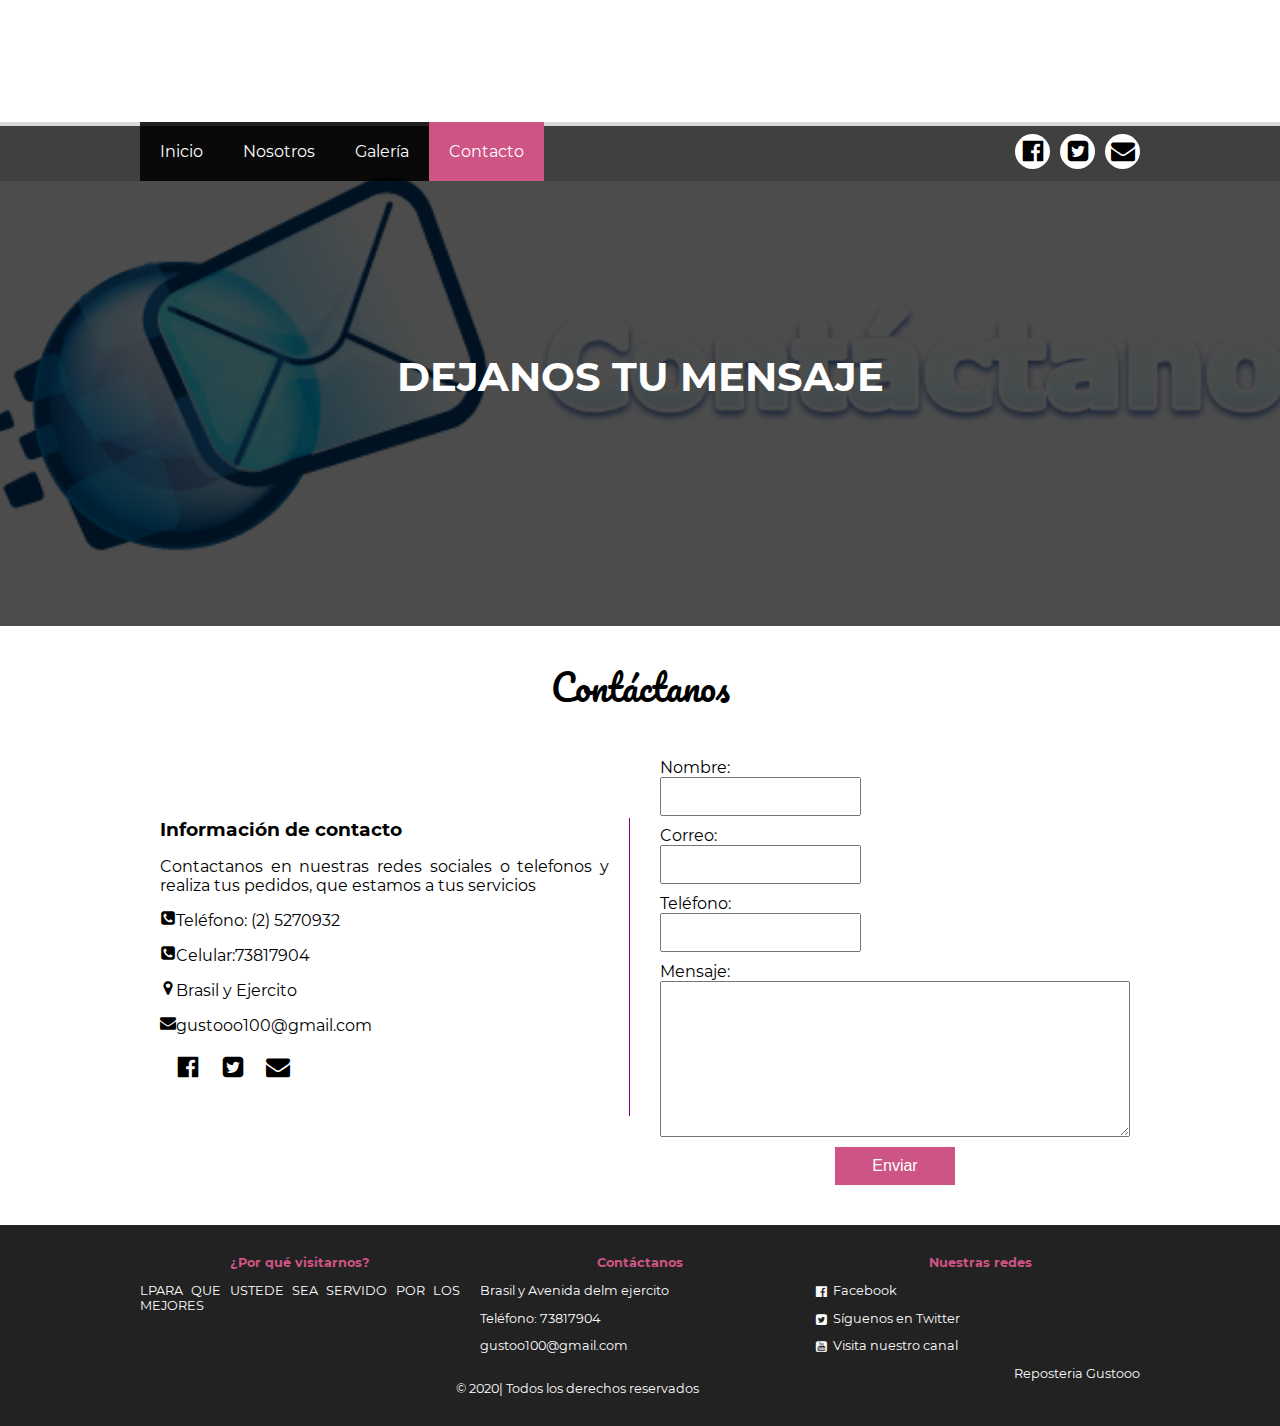
<file: contacto.html>
<!DOCTYPE html>
<html lang="en">
<head>
    <meta charset="UTF-8">
    <title>Contacto |delicias-</title>
    <meta name="viewport" content="width=device-width, user-scalable=yes, initial-scale=1.0, maximum-scale=3.0, minimum-scale=1.0">
    <link rel="stylesheet" href="CSS/estilos.css">
    <link rel="stylesheet" href="CSS/contactos.css">
    <link rel="stylesheet" href="CSS/font.css">
</head>
<body>
   <header class="main-header">
       <div class="container container--flex">
           <div class="logo-container column column--50">
               <h1 class="logo">
                 REPOSTERIA <br>
                 GUSTOO
               </h1>
           </div>
           <div class="main-header__contactInfo column column--50">
               <p class="main-header__contactInfo__phone">
                  <span class="icon-phone">73817904</span> 
               </p>
               <p class="main-header__contactInfo__address">
                  <span class="icon-location">Avenida Del Ejercito y Brasil</span> 
               </p>
           </div>
       </div>
   </header>
   
   <nav class="main-nav">
       <div class="container container--flex">
           <span class="icon-menu" id="btnmenu">
               
           </span>
           <ul class="menu" id="menu">
               <li class="menu__item"><a href="index.html" class="menu__link">Inicio</a></li>
               <li class="menu__item"><a href="nosotros.html" class="menu__link">Nosotros</a></li>
               <li class="menu__item"><a href="galeria.html" class="menu__link ">Galería</a></li>
               <li class="menu__item"><a href="#" class="menu__link menu__link--select">Contacto</a></li>
           </ul>
           <div class="social-icon">
               <a href="" class="social-icon__link"><span class="icon-facebook"></span></a>
               <a href="" class="social-icon__link"><span class="icon-twitter"></span></a>
               <a href="" class="social-icon__link"><span class="icon-mail"></span></a>
           </div>
       </div>
   </nav>
   
   <!--section.banner>img.banner__img+.banner__content-->
   <section class="banner">
       <img src="img/banner-contact.png" alt="" class="banner__img">
       <div class="banner__content">DEJANOS TU MENSAJE</div>
   </section>
   <!--main.main>section.group-->
   <main class="main">
       <!--section.group.contact>h2.group__title+.container.container--flex>.contact-information+form.formulario-->
       <section class="group contact">
           <h2 class="group__title">Contáctanos</h2>
           <div class="container container--flex">
               <div class="contact-information column column--50">
                   <h3 class="column_title">Información de contacto</h3>
                   <p class="column__txt">Contactanos en nuestras redes sociales o telefonos  y realiza tus pedidos, que estamos a tus servicios</p>
                   <p class="column__txt"><span class="icon-phone"></span>Teléfono: (2) 5270932</p>
                   <p class="column__txt"><span class="icon-phone"></span>Celular:73817904</p>
                   <p class="column__txt"><span class="icon-location"></span>Brasil y Ejercito</p>
                   <p class="column__txt"><span class="icon-mail"></span>gustooo100@gmail.com</p>
                   <div class="social-icon">
                       <a href="" class="social-icon__link"><span class="icon-facebook"></span></a>
                       <a href="" class="social-icon__link"><span class="icon-twitter"></span></a>
                       <a href="" class="social-icon__link"><span class="icon-mail"></span></a>
                   </div>
               </div>
               <form action="" method="post" class="formulario column column--50">
                   <!--label.formulario__label+input.formulario__input-txt-->
                   <label for="" class="formulario__label">Nombre: </label>                   
                   <input type="text" class="formulario__input-txt name="nombre"">
                   <label for="" class="formulario__label">Correo: </label>                   
                   <input type="text" class="formulario__input-txt name="correo"">
                   <label for="" class="formulario__label">Teléfono: </label>                   
                   <input type="text" class="formulario__input-txt name="telefono"">
                   <label for="" class="formulario__label">Mensaje: </label>
                   <textarea name="mensaje" id="" cols="30" rows="10" class="formulario__textarea"></textarea>
                   <input type="submit" class="btn formulario__btn" value="Enviar">
               </form>
           </div>
       </section>    
   </main>
   
   <footer class="main-footer">
       <div class="container container--flex">
           <div class="column column-33">
               <h2 class="column column__title">¿Por qué visitarnos?</h2>
               <p class="column__txt">  LPARA QUE USTEDE SEA SERVIDO POR LOS MEJORES</p>
           </div>
           <div class="column column-33">
               <h2 class="column column__title">Contáctanos</h2>
               <p class="column__txt"> Brasil y Avenida delm ejercito
               </p>
               <p class="column__txt">Teléfono: 73817904</p>
               <p class="column__txt">gustoo100@gmail.com</p>
           </div>
           <div class="column column-33">
               <h2 class="column column__title">Nuestras redes</h2>
               <p class="column__txt"><a href="" class="icon-facebook">Facebook</a></p>
               <p class="column__txt"><a href="" class="icon-twitter">Síguenos en Twitter</a></p>
               <p class="column__txt"><a href="" class="icon-youtube">Visita nuestro canal</a></p>
           </div>
           <p class="copy">&copy; 2020| Todos los derechos reservados</p> Reposteria Gustooo
       </div>
   </footer>
   <script src="js/menu.js"></script>
</body>
</html>
</file>
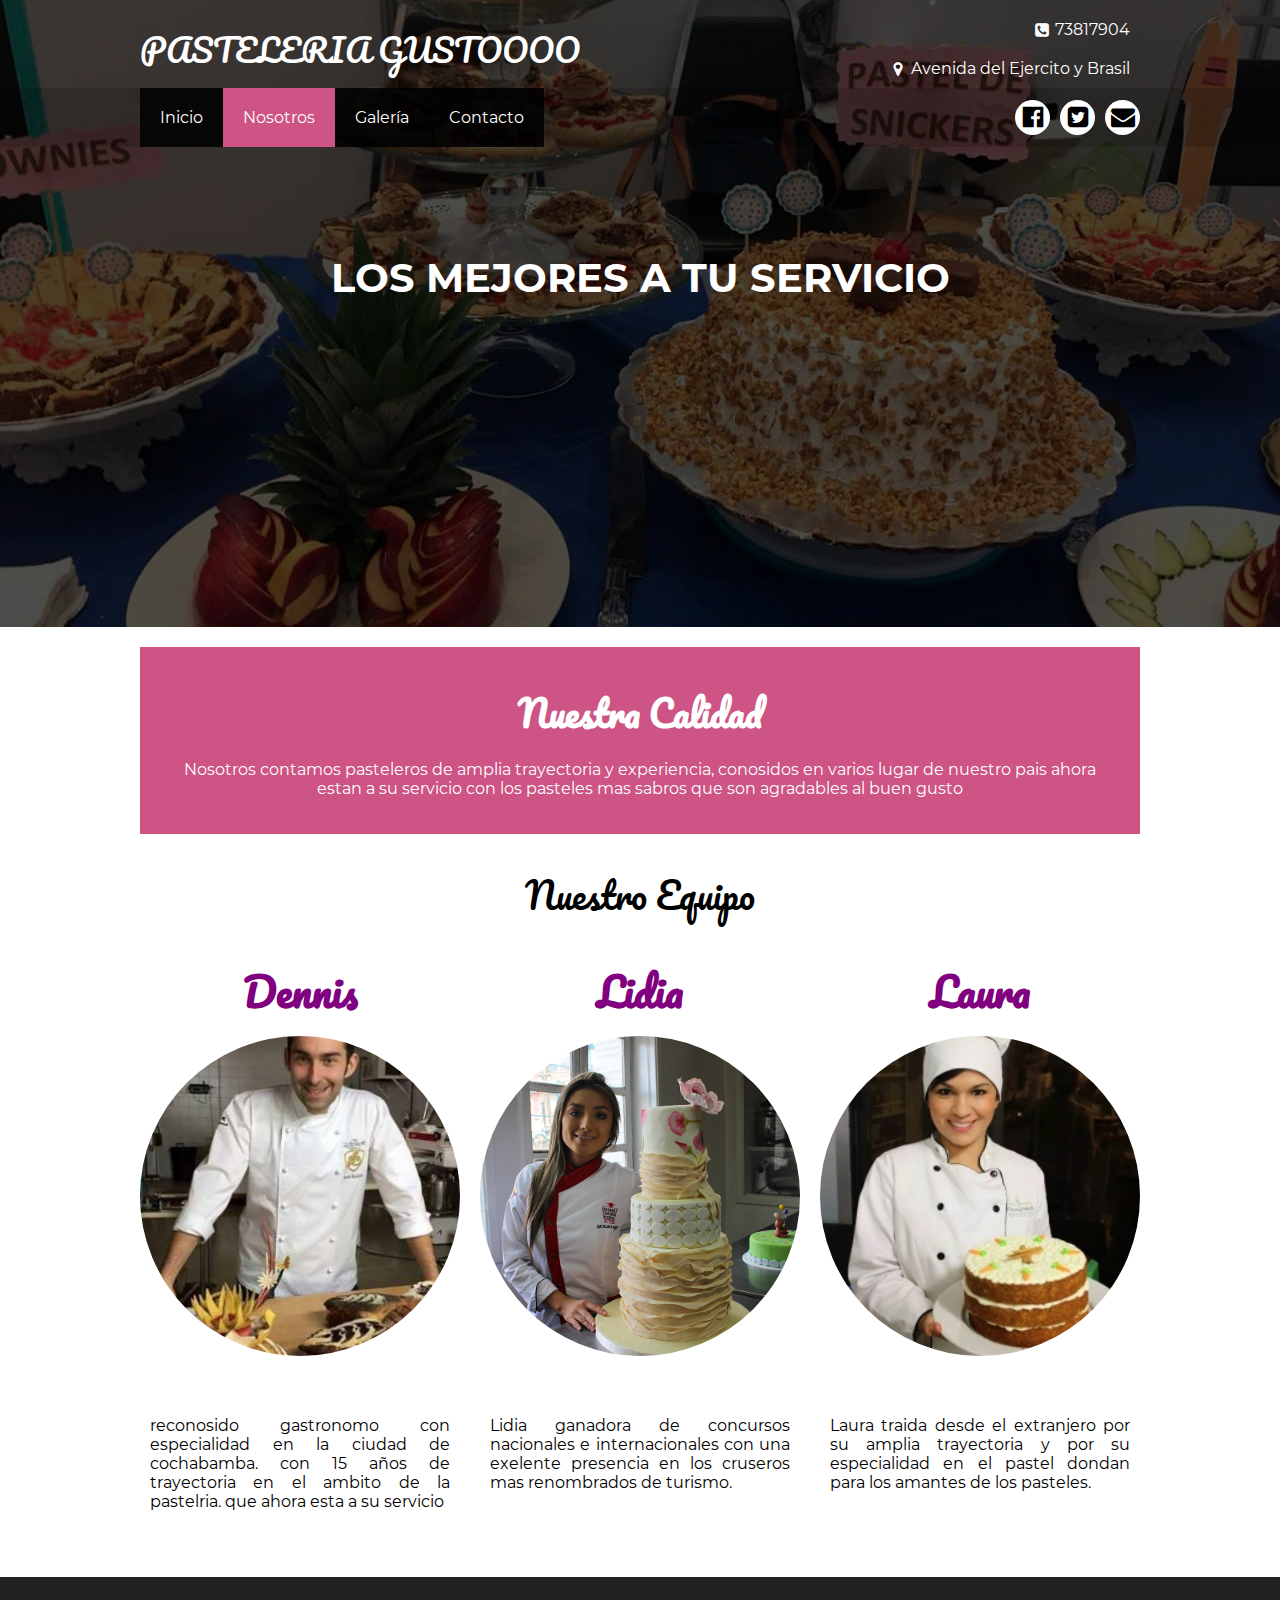
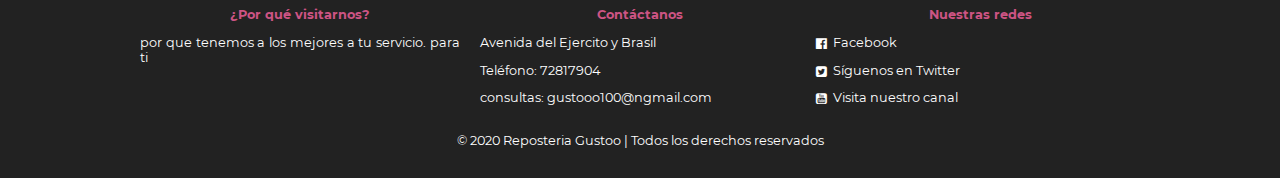
<file: nosotros.html>
<!DOCTYPE html>
<html lang="en">
<head>
    <meta charset="UTF-8">
    <title>Nosotros | Reposteria DELICIAS-</title>
    <meta name="viewport" content="width=device-width, user-scalable=yes, initial-scale=1.0, maximum-scale=3.0, minimum-scale=1.0">
    <link rel="stylesheet" href="CSS/estilos.css">
    <link rel="stylesheet" href="CSS/nosotros.css">
    <link rel="stylesheet" href="CSS/font.css">
</head>
<body>
   <header class="main-header">
       <div class="container container--flex">
           <div class="logo-container column column--50">
               <h1 class="logo">
                   PASTELERIA    GUSTOOOO
               </h1>
           </div>
           <div class="main-header__contactInfo column column--50">
               <p class="main-header__contactInfo__phone">
                  <span class="icon-phone">73817904</span> 
               </p>
               <p class="main-header__contactInfo__address">
                  <span class="icon-location">Avenida del Ejercito y Brasil</span> 
               </p>
           </div>
       </div>
   </header>
   
   <nav class="main-nav">
       <div class="container container--flex">
           <span class="icon-menu" id="btnmenu">
               
           </span>
           <ul class="menu" id="menu">
               <li class="menu__item"><a href="index.html" class="menu__link">Inicio</a></li>
               <li class="menu__item"><a href="#" class="menu__link menu__link--select">Nosotros</a></li>
               <li class="menu__item"><a href="galeria.html" class="menu__link">Galería</a></li>
               <li class="menu__item"><a href="contacto.html" class="menu__link">Contacto</a></li>
           </ul>
           <div class="social-icon">
               <a href="" class="social-icon__link"><span class="icon-facebook"></span></a>
               <a href="" class="social-icon__link"><span class="icon-twitter"></span></a>
               <a href="" class="social-icon__link"><span class="icon-mail"></span></a>
           </div>
       </div>
   </nav>
   
   <!--section.banner>img.banner__img+.banner__content-->
   <section class="banner">
       <img src="img/banner_about.jpg" alt="" class="banner__img">
       <div class="banner__content">LOS MEJORES A TU SERVICIO</div>
   </section>
   <!--main.main>section.group-->
   <main class="main">
       <section class="group group--color">
           <div class="container">
               <h2 class="main__title">Nuestra Calidad</h2>
               <p class="main__txt">Nosotros contamos pasteleros de amplia trayectoria y experiencia, conosidos en varios lugar de nuestro pais ahora estan a su servicio con los pasteles mas sabros que son agradables al buen gusto</p>
           </div>
       </section>
       <!--section.group.our-team-->
       <section class="group our-team">
           <!--h2.group__title-->
           <h2 class="group__title">Nuestro Equipo</h2>
           <!--.container.container--flex>.column.column--33*3>h3.our-team__title+img.our-team__img+p.our-team__txt-->
           <div class="container container--flex">
               <div class="column column-33">
                   <h3 class="our-team__title">Dennis</h3>
                   <img src="img/nosotros1.jpg" alt="" class="our-team__img">
                   <p class="our-team__txt">reconosido gastronomo con especialidad en la ciudad de cochabamba. con 15 años de trayectoria en el ambito de la pastelria.  que ahora esta a su servicio</p>
               </div>
               <div class="column column-33">
                   <h3 class="our-team__title">Lidia</h3>
                   <img src="img/nosotros2.jpg" alt="" class="our-team__img">
                   <p class="our-team__txt">Lidia ganadora de concursos nacionales e internacionales con una exelente presencia en los cruseros mas renombrados de turismo.</p>
               </div>
               <div class="column column-33">
                   <h3 class="our-team__title">Laura</h3>
                   <img src="img/nosotros3.jpeg" alt="" class="our-team__img">
                   <p class="our-team__txt">Laura traida desde el extranjero por su amplia trayectoria y por su especialidad en el pastel dondan para los amantes de los pasteles.</p>
               </div>
           </div>
       </section>
    
   </main>
   
   <footer class="main-footer">
       <div class="container container--flex">
           <div class="column column-33">
               <h2 class="column column__title">¿Por qué visitarnos?</h2>
               <p class="column__txt">
               	por que tenemos  a los mejores a tu servicio.
               	para ti
               </p>
           </div>
           <div class="column column-33">
               <h2 class="column column__title">Contáctanos</h2>
               <p class="column__txt">Avenida del Ejercito y Brasil</p>
               <p class="column__txt">Teléfono: 72817904</p>
               <p class="column__txt">consultas:  gustooo100@ngmail.com</p>
           </div>
           <div class="column column-33">
               <h2 class="column column__title">Nuestras redes</h2>
               <p class="column__txt"><a href="" class="icon-facebook">Facebook</a></p>
               <p class="column__txt"><a href="" class="icon-twitter">Síguenos en Twitter</a></p>
               <p class="column__txt"><a href="" class="icon-youtube">Visita nuestro canal</a></p>
           </div>
           <p class="copy">&copy; 2020 Reposteria Gustoo | Todos los derechos reservados</p>
       </div>
   </footer>
   <script src="js/menu.js"></script>
</body>
</html>
</file>
<file: CSS/estilos.css>
@font-face{
    font-family: "Pacifico";
    src: url(../fonts/Pacifico-Regular.ttf);
}

@font-face{
    font-family: "Montserrat";
    src: url(../fonts/Montserrat-Regular.ttf);
}

@font-face{
    font-family: "Montserrat";
    font-weight: bold;
    src: url(../fonts/Montserrat-Bold.ttf);
}

*{
    box-sizing: border-box;
}

body{
    font-family: 'Montserrat', sans-serif;
    margin: 0;
}

/*------------------------Estilos Base----------------------*/
img{
    display: block;
    width: 100%;
    max-width: 100%;
}

h1,h2,h3,h4,h5,h6{
    margin: 0;
}

.container{
    width: 100%;
    margin: auto;
}

.container--flex{
    display: flex;
    flex-wrap: wrap;
    justify-content: space-between;
    align-items: center;
}

.column{
    width: 100%;
}

/*------------------------Estilos Header----------------------*/
.main-header{
    width: 100%;
}

.logo{
    font-size: 1.8em;
    color: #cd5484;
    padding: 10px;
    font-family: 'Pacifico', cursive;
    font-weight: 100;
}

.main-header__contactInfo__phone{
    background: #cd5484;
    color: white;
    margin: 0 auto;
    padding: 10px;
}

.main-header__contactInfo__address{
    padding: 10px;
    margin: 0;
}

.main-header [class*="icon-"]:before{
    position: relative;
    top:3px;
    right: 5px;
}

/*------------------------Estilos del menú----------------------*/
.main-nav{
    width: 100%;
    position: relative;
    z-index: 2000;
    padding: 10px;    
}

.icon-menu{
    display: block;
    color: white;
    border: 1px solid white;
    border-radius: 3px;
    width: 40px;
    height: 40px;
    line-height: 46px;
    text-align: center;
    cursor: pointer;
    font-size: 1.6em;
}

.social-icon{
    display: flex;
    justify-content: space-between;
}

.social-icon [class*="icon-"]{
    color: black;
    margin-left: 10px;
    display: flex;
    justify-content: center;
    align-items: center;
    font-size: 1.5em;
    width: 35px;
    height: 35px;
    background: white;
    border-radius: 50%;
}

.social-icon__link{
    text-decoration: none;
}

.menu{
    position: absolute;
    top: 60px;
    left: 0;
    width: 100%;
    background: rgba(0,0,0,.85);
    padding: 0;
    margin: 0;
    list-style: none;
    text-align: center;
    height: 0;
    overflow: hidden;
}

.menu__link{
    display: block;
    padding: 15px;
    color: white;
    text-decoration: none;
}

.menu__link:hover{
    background: #CD5484;
}

.menu__link--select{
    background: #CD5484;
}

.mostrar{
    height: auto;
}

/*------------------------Estilos del Banner----------------------*/
.banner{
    margin-top: -55px;
    position: relative;
}

.banner:before{
    content:'';
    position: absolute;
    width: 100%;
    height: 100%;
    background: rgba(0,0,0,.7);
    z-index: 1000;
    top: 0;
}

.banner__img{
    width: 100%;
    height: 500px;
    object-fit: cover;
}

.banner__content{
    width: 90%;
    color: white;
    text-align: center;
    position: absolute;
    z-index: 1500;
    top: 50%;
    left: 50%;
    transform: translateX(-50%) translateY(-50%);
    font-size: 1.5em;
    font-weight: bold;
}

/*------------------------Estilos principales----------------------*/
.group--color .container{
    background: #CD5484;
    color: white;
    padding: 10px;
    text-align: center;    
}

.main__title{
    margin: 15px 0;
    font-size: 1.8em;
    font-family: 'Pacifico', cursive;
    font-weight: 00;
}

.column__title{
    font-size: 1.3em;
}

.main__about__description .column:nth-child(2){
    padding: 10px;
}

.btn{
    display: block;
    text-align: center;
    text-decoration: none;
    width: 120px;
    background: #CD5484;
    color: white;
    padding: 10px;
    margin: 10px auto;
}

.group__title{
    font-family: 'Pacifico', cursive;
    text-align: center;
    font-weight: 100;
    font-size: 1.8em;
    margin: 30px;
}

.today-special .column{
    margin-bottom: 30px;
    text-align: center;
}

.today-special__img{
    margin: auto;
    max-width: 350px;
}

.today-special__title{
    text-align: center;
    font-size: 1.3em;
    padding-top: 10px;
    padding-bottom: 20px;
}

.today-special__price{
    font-size: 1.5em;
    color: #CD5484;
    font-weight: bold;    
}

/*------------------------Estilos del footer----------------------*/
.main-footer{
    background: #222;
    color: white;
    padding: 10px;
    padding-bottom: 20px;
    padding-top: 20px;
    font-size: .8em;
}

.copy{
    text-align: center;
    margin: auto;
    margin-top: 15px;
}

.main-footer [class*="icon-"]{
    color: white;
    text-decoration: none;
}

.main-footer [class*="icon-"]:before{
    position: relative;
    top: 3px;
    right: 5px;
}

/*------------------------Estilos responsive----------------------*/
@media screen and (min-width:480px){
    .logo{
        color: white;
        font-size: 40px;
        text-align: left;
        padding: 5px;
    } 
    
    .main-header__contactInfo{
        text-align: right;
    }
    
    .main-header__contactInfo__phone{
        background: none;
    }
    
    .main-header__contactInfo__address{
        color: white;
    }
    
    .main-nav{
        background: rgba(0,0,0,0.15);
    }
    
    .banner{
        margin-top: -220px;
        z-index: -1000;
    }
    
    .banner__img{
        height: 600px;
    }
    
    .banner__content{
        font-size: 2em;
    }
    
    .main{
        padding-bottom: 10px;
        margin: 10px;
    }
    
    .main__about__description .column:nth-child(2){
        padding-left: 20px;
        font-size: .9em;
    }
    
    .main__about__description .btn{
        margin: 0;
    }
    
    .today-special .column{
        border:3px solid #CD5484;
        padding: 15px;
    }
    
    .today-special__img{
        height: 200px;
        object-fit: cover;
    }
    
    .container .container--flex{
        font-size: 10px;
    }
    
    .column .column__title{
        text-align: center;
        color: #cd5484;
    }
    
    .column__txt{
        font-size: 100%;
        text-align: justify;
    }
    .main-footer .container--flex{
        align-items: flex-start;
    }
    
    .column--50{
        width: 49%;
        margin-top: 10px;
    }
    
    .column--50-25{
        width: 49%;
    }
    
    .column-33{
        width: 32%;
    }
    .contact-information{
    padding: 20px;
    padding-top:0;
    margin-bottom:35px;
    border-bottom: 0;
    border-right:1px solid purple;
     }
    
  
}

@media screen and (min-width:768px){
    .main__title{
        font-size: 2.2em;
    }  
    .main__about__description{
        margin-top: 30px;
    }
    
    .main__about__description .column--50:nth-child(2){
        font-size: 1em;
    }
    
    .main__about__description .column--50:nth-child(2) .column__txt{
        line-height: 50px;
    }
    
    .column--50-25{
        width: 24.5%;
    }
    
    .column__title{
        font-size:1em;
    }
    
    .group__title{
        font-size: 2.2em;
    }
    

} 
@media screen and (min-width:1024px){
    .container{
        width: 1000px;

    }
    .logo{
        font-size: 2em;
        padding: 0;
    }
    .main-header__contactInfo__phone .main-header__contactInfo__address{
        padding-right: 0;
        font-size: 1.15em;
    }
    .main-nav{
        padding: 0;
    }
    .banner__img{
        height: 700px;
    }
    .banner__content{
        font-size: 2.5em;
    }
    .icon-menu{
        display: none;

    }
    .menu{
        position: static;
        display: flex;
        height: auto;
        width: auto;
    }
    .menu__link{
        padding:20px; 
    }
    .group--color .container{
        margin-top: 20px;
        margin-bottom:20px;
        padding: 20px; 
    }
    .main--title{
        font-size: 2.3em;

    }
    .main__about__description .colum--50:nth-child(2) .column__txt{
        line-height: 45px;
    }
    .today-special__title{
        font-size: 1.4em;
    }
    .today-special__title{
        font-size: 2.1em;

    }
    .main-footer{
        padding-top: 30px;
        padding-bottom: 30px;
    }

}
@media screen and (min-width:1600px){
    .container{
        width: 1400px;
    }
    .banner__img{
        height: 800px;
    }
    .main__about__description .colum:nth-child(1) img{
        width: 100%;
        height: 350px;
        object-fit: cover;
    }
    .today-special__img{
        height: 300px;
   
}
</file>
<file: CSS/contactos.css>
.contact-information{
	padding: 20px;
	padding-top:0;
    margin-bottom:30px;
    border-right:  1px solid purple;
	

}
.contact-information .column__title{
	font-family: 'Pacifico',cursive;
	font-weight: 100;


}
.contact-information[class*="icon-"]{
	font-size: 1.3em;
	margin-right: 7px;
	position: relative;
	top: 5px,

}
.contact-information .social-icon{
	justify-content: flex-start;
	margin-bottom: 10px;
}
.contact-information .social-icon[class*="icon-"]{
	background: black;
	color: white;
	margin-left: 0;
	margin-right: 15px;

}
.formulario{
	padding: 10px;
	padding-top:0;

}
.formulario__label,
.formulario__input-txt,
.formulario__textarea{
	display: block;
	width: 100

}
.formulario__input-txt{
	padding: 10px;
	margin-bottom: 10px;

}
.formulario__textarea{
	min-height: 100px;
	min-width: 100%;
	max-height: 200px;
	max-width:100%;
}
.formulario__btn{
	border: none;
	cursor: pointer;
	font-size: 1em;

}
.banner{
    margin-top: -55px;
    position: relative;
}
.banner:before{
    content:'';
    position: absolute;
    width: 100%;
    height: 100%;
    background: rgba(0,0,0,.7);
    z-index: 1000;
    top: 0;
}

.banner__img{
    width: 100%;
    height: 500px;
    object-fit: cover;
}
</file>
<file: CSS/font.css>
@charset "UTF-8";

@font-face {
  font-family: "pagina-web";
  src:url("../fonts/pagina-web.eot");
  src:url("../fonts/pagina-web.eot?#iefix") format("embedded-opentype"),
    url("../fonts/pagina-web.woff") format("woff"),
    url("../fonts/pagina-web.ttf") format("truetype"),
    url("../fonts/pagina-web.svg#pagina-web") format("svg");
  font-weight: normal;
  font-style: normal;

}

[data-icon]:before {
  font-family: "pagina-web" !important;
  content: attr(data-icon);
  font-style: normal !important;
  font-weight: normal !important;
  font-variant: normal !important;
  text-transform: none !important;
  speak: none;
  line-height: 1;
  -webkit-font-smoothing: antialiased;
  -moz-osx-font-smoothing: grayscale;
}

[class^="icon-"]:before,
[class*=" icon-"]:before {
  font-family: "pagina-web" !important;
  font-style: normal !important;
  font-weight: normal !important;
  font-variant: normal !important;
  text-transform: none !important;
  speak: none;
  line-height: 1;
  -webkit-font-smoothing: antialiased;
  -moz-osx-font-smoothing: grayscale;
}

.icon-facebook:before {
  content: "\61";
}
.icon-twitter:before {
  content: "\62";
}
.icon-mail:before {
  content: "\63";
}
.icon-phone:before {
  content: "\64";
}
.icon-youtube:before {
  content: "\65";
}
.icon-location:before {
  content: "\66";
}
.icon-menu:before {
  content: "\67";
}
</file>
<file: CSS/nosotros.css>
.our-team{
	text-align: center;
	margin-bottom: 20px;

}
.our-team .container--flex{
	align-items: flex-start;
}
.our-team__title{
	font-family: 'pacifico', cursive;
	color:purple;
	font-weight:bold;
	font-size: 1.8em;
	margin-bottom: 10px;
}
.our-team__img{
	width: 200px;
	height: 200px;
	object-fit: cover;
	border-radius: 50%;
	margin: auto;
	margin-bottom: 50px;

}
.our-team__txt{
	padding: 10px;
	text-align: justify;
}
@media screen and (min-width:480px){
	.our-team__img{
		width: 150px;
		height: 150px;
	}
}
@media screen and (min-width:768px){
	.our-team__img{
		width: 220px;
		height: 220px;
	}
}
@media screen and (min-width:1024px){
	.our-team__img{
		width: 320px;
		height: 320px;
	}
	.our-team__title{
		font-size: 2.5em;
	}
}
@media screen and (min-width:1600px){
	.our-team__img{
		width: 420px;
		height: 420px;
	}
}
</file>
